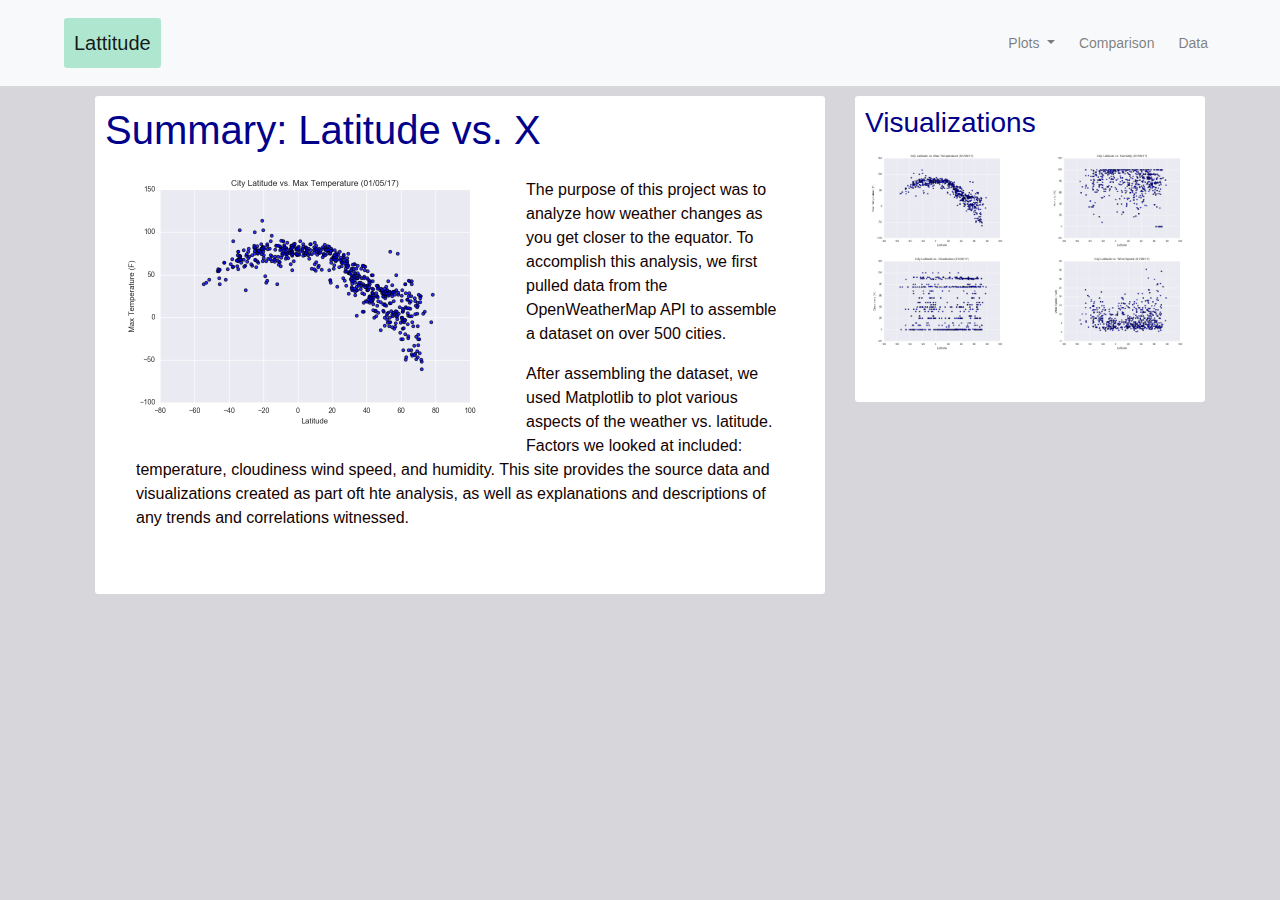
<file: index.html>
<!DOCTYPE html>
<html lang="en">

<head>
<meta charset="UTF-8">
<title>Home</title>
<link rel="stylesheet" href="https://stackpath.bootstrapcdn.com/bootstrap/4.3.1/css/bootstrap.min.css" integrity="sha384-ggOyR0iXCbMQv3Xipma34MD+dH/1fQ784/j6cY/iJTQUOhcWr7x9JvoRxT2MZw1T" crossorigin="anonymous">



<link rel="stylesheet" href="style.css">
</head>

<body style="background-color:rgb(214, 214, 219)">

<nav class="navbar navbar-expand-lg navbar-expand-sm navbar-light bg-light">
    <a class="navbar-brand box rounded-sm mx-5" href="index.html">Lattitude</a>
    <button class="navbar-toggler" type="button" data-toggle="collapse" data-target="#navbarSupportedContent" aria-controls="navbarSupportedContent" aria-expanded="false" aria-label="Toggle navigation">
    <span class="navbar-toggler-icon"></span>
    </button>

    <div class="collapse navbar-collapse justify-content-end" id="navbarSupportedContent">
    <ul class="navbar-nav tiny mx-5">
       
        <li class="nav-item dropdown  ml-5">
        <a class="nav-link dropdown-toggle" href="#" id="navbarDropdown" role="button" data-toggle="dropdown" aria-haspopup="true" aria-expanded="false">
            Plots
        </a>
        <div class="dropdown-menu" aria-labelledby="navbarDropdown">
            <a class="dropdown-item" href="Lat_vs_Temp.html">Lat vs Temp</a>
            <a class="dropdown-item" href="Lat_vs_Hum.html">Lat vs Humidity</a>
            <a class="dropdown-item" href="Lat_vs_Cloud.html">Lat vs Cloudiness</a>
            <a class="dropdown-item" href="Lat_vs_Wind.html">Lat vs Wind</a>
            <div class="dropdown-divider"></div>
            <a class="dropdown-item" href="#">Something else here</a>
        </div>
        </li>
        <li class="nav-item  ml-2">
        <a class="nav-link" href="Comparison.html" tabindex="-1" aria-disabled="true">Comparison</a>
        </li>
        
        <li class="nav-item  ml-2">
        <a class="nav-link" href="Data.html" tabindex="-1" aria-disabled="true">Data</a>
        </li>
    </ul>
    <!-- <form class="form-inline my-2 my-lg-0">
        <input class="form-control mr-sm-2" type="search" placeholder="Search" aria-label="Search">
        <button class="btn btn-outline-success my-2 my-sm-0" type="submit">Search</button>
    </form> -->
    </div>
</nav>


   

<div class="container">
    <div class="row justify-content-md-center">
        <div class="col-md-8">
            <div class="container whitebox pb-5 rounded-sm">
                <h1 class="display-6 "><span text style="color:darkblue ";>Summary: Latitude vs. X</span></h1>
                <div class="col-md-12">
                    
                    <div class="image-wrapper float-left pr-3"><img src="Resources/assets/images/Fig1.png" style="height:275px; margin-left:-10px;" alt=""/></div>          
                    <div class="single-post-content-wrapper p-3">The purpose of this project was to analyze how weather changes as you get closer to the equator. To accomplish this analysis, we first pulled data from the OpenWeatherMap API to assemble a dataset on over 500 cities.<p></p>After assembling the dataset, we used Matplotlib to plot various aspects of the weather vs. latitude. Factors we looked at included: temperature, cloudiness wind speed, and humidity. This site provides the source data and visualizations created as part oft hte analysis, as well as explanations and descriptions of any trends and correlations witnessed.</div>
                </div>
                <div>
                    
                </div>
            </div>    
        </div>
        <div class="col-md-4">
            <div class="container whitebox pb-5 rounded-sm">
                <h3 class="display-6 pull-left"><span text style="color:darkblue">Visualizations</span></h3>
                <div class="row">
                        <div class="col-md-6">
                            <div class="whitebox2">
                                <img src="Resources/assets/images/Fig1.png" class="img-fluid" alt=""/> 
                            </div>
                        </div>
                        <div class="col-md-6">
                            <div class="whitebox2">
                                <img src="Resources/assets/images/Fig2.png" class="img-fluid" alt=""/> 
                            </div>
                        </div>                        
                </div>
                <div class="row">
                        <div class="col-md-6">
                            <div class="whitebox2">
                                <img src="Resources/assets/images/Fig3.png" class="img-fluid" alt=""/> 
                            </div>
                        </div>
                        <div class="col-md-6">
                            <div class="whitebox2">
                                <img src="Resources/assets/images/Fig4.png" class="img-fluid" alt=""/> 
                            </div>
                        </div>                        
                </div>
            </div>
        </div>
        </div>
    </div>



<script src="https://code.jquery.com/jquery-3.3.1.slim.min.js" integrity="sha384-q8i/X+965DzO0rT7abK41JStQIAqVgRVzpbzo5smXKp4YfRvH+8abtTE1Pi6jizo" crossorigin="anonymous"></script>
<script src="https://cdnjs.cloudflare.com/ajax/libs/popper.js/1.14.7/umd/popper.min.js" integrity="sha384-UO2eT0CpHqdSJQ6hJty5KVphtPhzWj9WO1clHTMGa3JDZwrnQq4sF86dIHNDz0W1" crossorigin="anonymous"></script>
<script src="https://stackpath.bootstrapcdn.com/bootstrap/4.3.1/js/bootstrap.min.js" integrity="sha384-JjSmVgyd0p3pXB1rRibZUAYoIIy6OrQ6VrjIEaFf/nJGzIxFDsf4x0xIM+B07jRM" crossorigin="anonymous"></script>
</body>

</html>
</file>
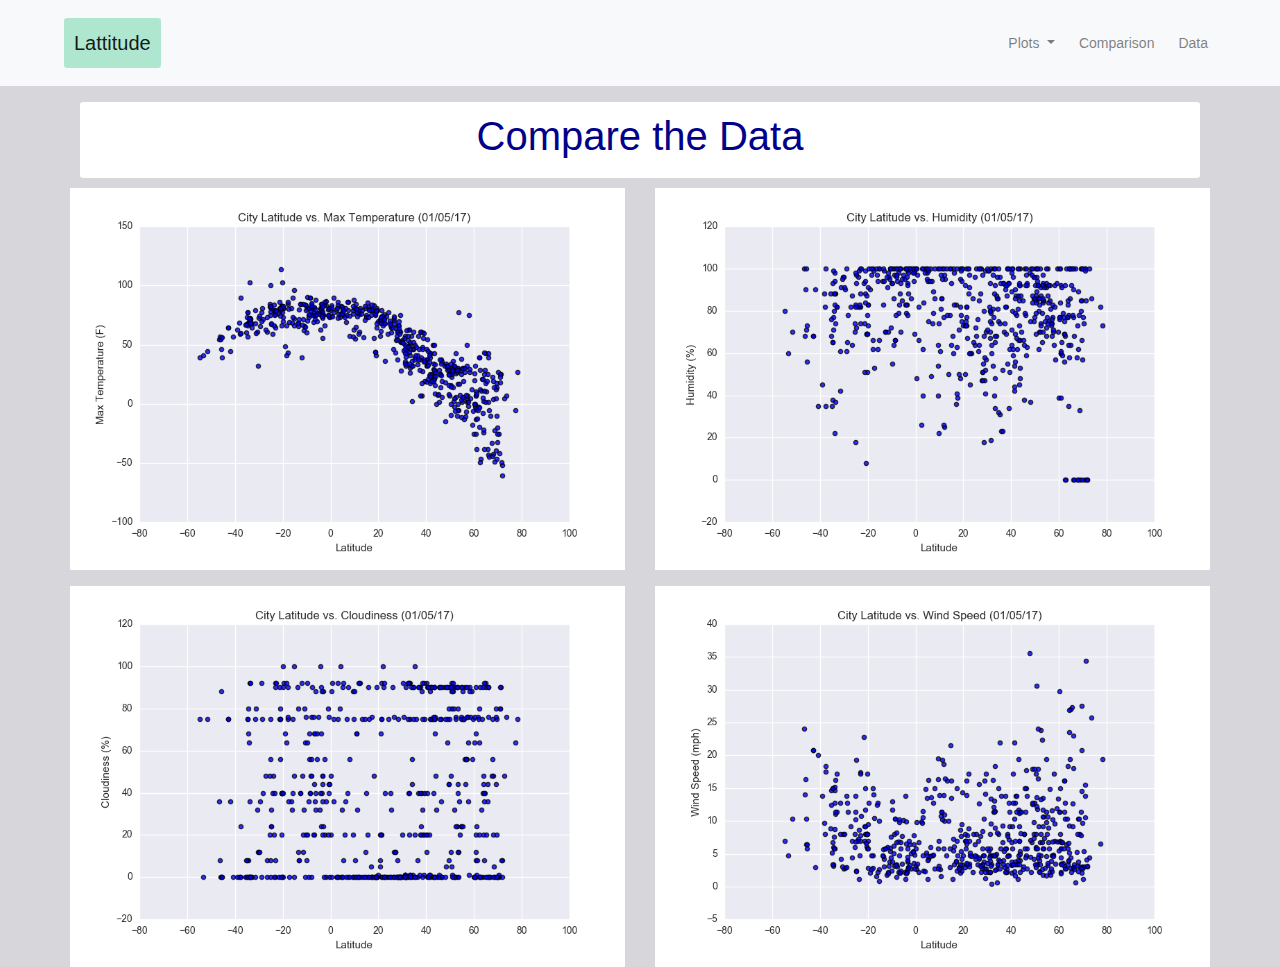
<file: Comparison.html>
<!DOCTYPE html>
<html lang="en">

<head>
<meta charset="UTF-8">
<title>Comparison</title>
<link rel="stylesheet" href="https://stackpath.bootstrapcdn.com/bootstrap/4.3.1/css/bootstrap.min.css" integrity="sha384-ggOyR0iXCbMQv3Xipma34MD+dH/1fQ784/j6cY/iJTQUOhcWr7x9JvoRxT2MZw1T" crossorigin="anonymous">


<link rel="stylesheet" href="style.css">
</head>

<body style="background-color:rgb(214, 214, 219)">

<nav class="navbar navbar-expand-lg navbar-expand-sm navbar-light bg-light">
    <a class="navbar-brand box rounded-sm  mx-5" href="index.html">Lattitude</a>
    <button class="navbar-toggler" type="button" data-toggle="collapse" data-target="#navbarSupportedContent" aria-controls="navbarSupportedContent" aria-expanded="false" aria-label="Toggle navigation">
    <span class="navbar-toggler-icon"></span>
    </button>

    <div class="collapse navbar-collapse justify-content-end" id="navbarSupportedContent">
    <ul class="navbar-nav tiny mx-5">
       
        <li class="nav-item dropdown  ml-5">
        <a class="nav-link dropdown-toggle" href="#" id="navbarDropdown" role="button" data-toggle="dropdown" aria-haspopup="true" aria-expanded="false">
            Plots
        </a>
        <div class="dropdown-menu" aria-labelledby="navbarDropdown">
            <a class="dropdown-item" href="Lat_vs_Temp.html">Lat vs Temp</a>
            <a class="dropdown-item" href="Lat_vs_Hum.html">Lat vs Humidity</a>
            <a class="dropdown-item" href="Lat_vs_Cloud.html">Lat vs Cloudiness</a>
            <a class="dropdown-item" href="Lat_vs_Wind.html">Lat vs Wind</a>
            <div class="dropdown-divider"></div>
            <a class="dropdown-item" href="#">Something else here</a>
        </div>
        </li>
        <li class="nav-item  ml-2">
        <a class="nav-link" href="Comparison.html" tabindex="-1" aria-disabled="true">Comparison</a>
        </li>
        
        <li class="nav-item  ml-2">
        <a class="nav-link" href="Data.html" tabindex="-1" aria-disabled="true">Data</a>
        </li>
    </ul>

    </div>
</nav>
<p></p>

<div class="container p-0 rounded-sm">
        <div class="row justify-content-md-center whitebox rounded-sm">
            <h1 style="color:darkblue";>Compare the Data</h1>
        </div>
        <div class="row">
                <div class="col-md-6 ">
                    <div class="whitebox2 ">
                        <img src="Resources/assets/images/Fig1.png" class="img-fluid " alt=""/> 
                    </div>
                </div>
                <div class="col-md-6">
                    <div class="whitebox2">
                        <img src="Resources/assets/images/Fig2.png" class="img-fluid" alt=""/> 
                    </div>
                </div>                        
        </div>
        <p></p>
        <div class="row">
                <div class="col-md-6">
                    <div class="whitebox2">
                        <img src="Resources/assets/images/Fig3.png" class="img-fluid" alt=""/> 
                    </div>
                </div>
                <div class="col-md-6">
                    <div class="whitebox2">
                        <img src="Resources/assets/images/Fig4.png" class="img-fluid" alt=""/> 
                    </div>
                </div>                        
        </div>
    </div>

<script src="https://code.jquery.com/jquery-3.3.1.slim.min.js" integrity="sha384-q8i/X+965DzO0rT7abK41JStQIAqVgRVzpbzo5smXKp4YfRvH+8abtTE1Pi6jizo" crossorigin="anonymous"></script>
<script src="https://cdnjs.cloudflare.com/ajax/libs/popper.js/1.14.7/umd/popper.min.js" integrity="sha384-UO2eT0CpHqdSJQ6hJty5KVphtPhzWj9WO1clHTMGa3JDZwrnQq4sF86dIHNDz0W1" crossorigin="anonymous"></script>
<script src="https://stackpath.bootstrapcdn.com/bootstrap/4.3.1/js/bootstrap.min.js" integrity="sha384-JjSmVgyd0p3pXB1rRibZUAYoIIy6OrQ6VrjIEaFf/nJGzIxFDsf4x0xIM+B07jRM" crossorigin="anonymous"></script>

</body>

</html>
</file>
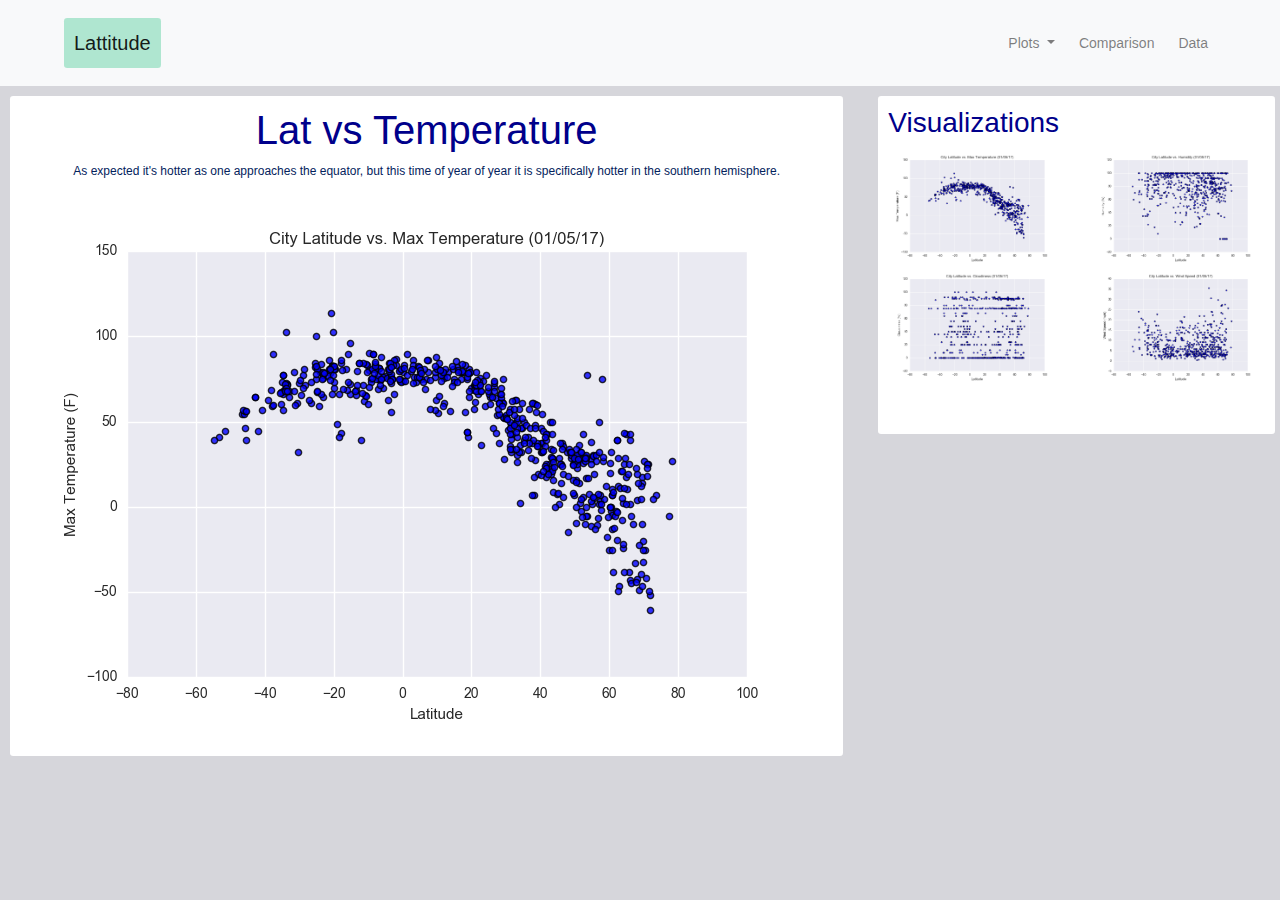
<file: index1.html>
<!DOCTYPE html>
<html lang="en">

<head>
<meta charset="UTF-8">
<title>Index 1</title>
<link rel="stylesheet" href="https://stackpath.bootstrapcdn.com/bootstrap/4.3.1/css/bootstrap.min.css" integrity="sha384-ggOyR0iXCbMQv3Xipma34MD+dH/1fQ784/j6cY/iJTQUOhcWr7x9JvoRxT2MZw1T" crossorigin="anonymous">



<link rel="stylesheet" href="style.css">
</head>

<body style="background-color:rgb(214, 214, 219)">

<nav class="navbar navbar-expand-lg navbar-expand-sm navbar-light bg-light">
    <a class="navbar-brand box rounded-sm mx-5" href="index.html">Lattitude</a>
    <button class="navbar-toggler" type="button" data-toggle="collapse" data-target="#navbarSupportedContent" aria-controls="navbarSupportedContent" aria-expanded="false" aria-label="Toggle navigation">
    <span class="navbar-toggler-icon"></span>
    </button>

    <div class="collapse navbar-collapse justify-content-end" id="navbarSupportedContent">
    <ul class="navbar-nav tiny mx-5">
       
        <li class="nav-item dropdown  ml-5">
        <a class="nav-link dropdown-toggle" href="#" id="navbarDropdown" role="button" data-toggle="dropdown" aria-haspopup="true" aria-expanded="false">
            Plots
        </a>
        <div class="dropdown-menu" aria-labelledby="navbarDropdown">
            <a class="dropdown-item" href="Lat_vs_Temp.html">Lat vs Temp</a>
            <a class="dropdown-item" href="Lat_vs_Hum.html">Lat vs Humidity</a>
            <a class="dropdown-item" href="Lat_vs_Cloud.html">Lat vs Cloudiness</a>
            <a class="dropdown-item" href="Lat_vs_Wind.html">Lat vs Wind</a>
            <div class="dropdown-divider"></div>
            <a class="dropdown-item" href="#">Something else here</a>
        </div>
        </li>
        <li class="nav-item  ml-2">
        <a class="nav-link" href="Comparison.html" tabindex="-1" aria-disabled="true">Comparison</a>
        </li>
        
        <li class="nav-item  ml-2">
        <a class="nav-link" href="Data.html" tabindex="-1" aria-disabled="true">Data</a>
        </li>
    </ul>
    <!-- <form class="form-inline my-2 my-lg-0">
        <input class="form-control mr-sm-2" type="search" placeholder="Search" aria-label="Search">
        <button class="btn btn-outline-success my-2 my-sm-0" type="submit">Search</button>
    </form> -->
    </div>
</nav>


   

<div class="container-fluid" >
   
    <div class="row">
        <div class="col-md-8 p-0">
                <div class="row justify-content-md-center whitebox rounded-sm">
                    <!-- <p class="mx-5" style="font-size:12px; color:#03225C;">As expected it's hotter as one approaches the equator, but this time of year of year it is specifically hotter in the southern hemisphere.</p>     -->
                    <h1 style=color:darkblue;>Lat vs Temperature</h1>
                    <p class="mx-5" style="font-size:12px; color:#03225C;">As expected it's hotter as one approaches the equator, but this time of year of year it is specifically hotter in the southern hemisphere.</p>    

                    <img src="Resources/assets/images/Fig1.png" class="img-fluid" alt=""/>
                    
                </div>
            <!-- <div class="container whitebox pb-5 rounded-sm">
                <h1 class="display-6 "><span text style="color:darkblue ";>Summary: Latitude vs. X</span></h1>
                <div class="col-md-12">
                    
                    <div class="image-wrapper float-left pr-3"><img src="Resources/assets/images/Fig1.png" style="height:250px; margin-left:-10px;" alt=""/></div>          
                    <div class="single-post-content-wrapper p-3">The purpose of this project was to analyze how weather changes as you get closer to the equator. To accomplish this analysis, we first pulled data from the OpenWeatherMap API to assemble a dataset on over 500 cities.<p></p>After assembling the dataset, we used Matplotlib to plot various aspects of the weather vs. latitude. Factors we looked at included: temperature, cloudiness wind speed, and humidity. This site provides the source data and visualizations created as part oft hte analysis, as well as explanations and descriptions of any trends and correlations witnessed.</div>
                </div>
                <div>
                    
                </div>
            </div>     -->
        </div>
        <div class="col-md-4">
            <div class="container whitebox pb-5 rounded-sm">
                <h3 class="display-6 pull-left"><span text style="color:darkblue">Visualizations</span></h3>
                <div class="row">
                        <div class="col-md-6">
                            <div class="whitebox2">
                                <a href="index1.html">
                                    <img src="Resources/assets/images/Fig1.png" class="img-fluid" alt=""/> 
                                </a>
                            </div>
                        </div>
                        <div class="col-md-6">
                            <div class="whitebox2">
                                <a href="index2.html">
                                    <img src="Resources/assets/images/Fig2.png" class="img-fluid" alt=""/> 
                                </a>
                            </div>
                        </div>                        
                </div>
                <div class="row">
                        <div class="col-md-6">
                            <div class="whitebox2">
                                <a href="index3.html">
                                    <img src="Resources/assets/images/Fig3.png" class="img-fluid" alt=""/> 
                                </a>
                            </div>
                        </div>
                        <div class="col-md-6">
                            <div class="whitebox2">
                                <a href="index4.html">
                                    <img src="Resources/assets/images/Fig4.png" class="img-fluid" alt=""/> 
                                </a>
                            </div>
                        </div>                        
                </div>
            </div>
        </div>
        </div>
    
    </div>



<script src="https://code.jquery.com/jquery-3.3.1.slim.min.js" integrity="sha384-q8i/X+965DzO0rT7abK41JStQIAqVgRVzpbzo5smXKp4YfRvH+8abtTE1Pi6jizo" crossorigin="anonymous"></script>
<script src="https://cdnjs.cloudflare.com/ajax/libs/popper.js/1.14.7/umd/popper.min.js" integrity="sha384-UO2eT0CpHqdSJQ6hJty5KVphtPhzWj9WO1clHTMGa3JDZwrnQq4sF86dIHNDz0W1" crossorigin="anonymous"></script>
<script src="https://stackpath.bootstrapcdn.com/bootstrap/4.3.1/js/bootstrap.min.js" integrity="sha384-JjSmVgyd0p3pXB1rRibZUAYoIIy6OrQ6VrjIEaFf/nJGzIxFDsf4x0xIM+B07jRM" crossorigin="anonymous"></script>
</body>

</html>
</file>
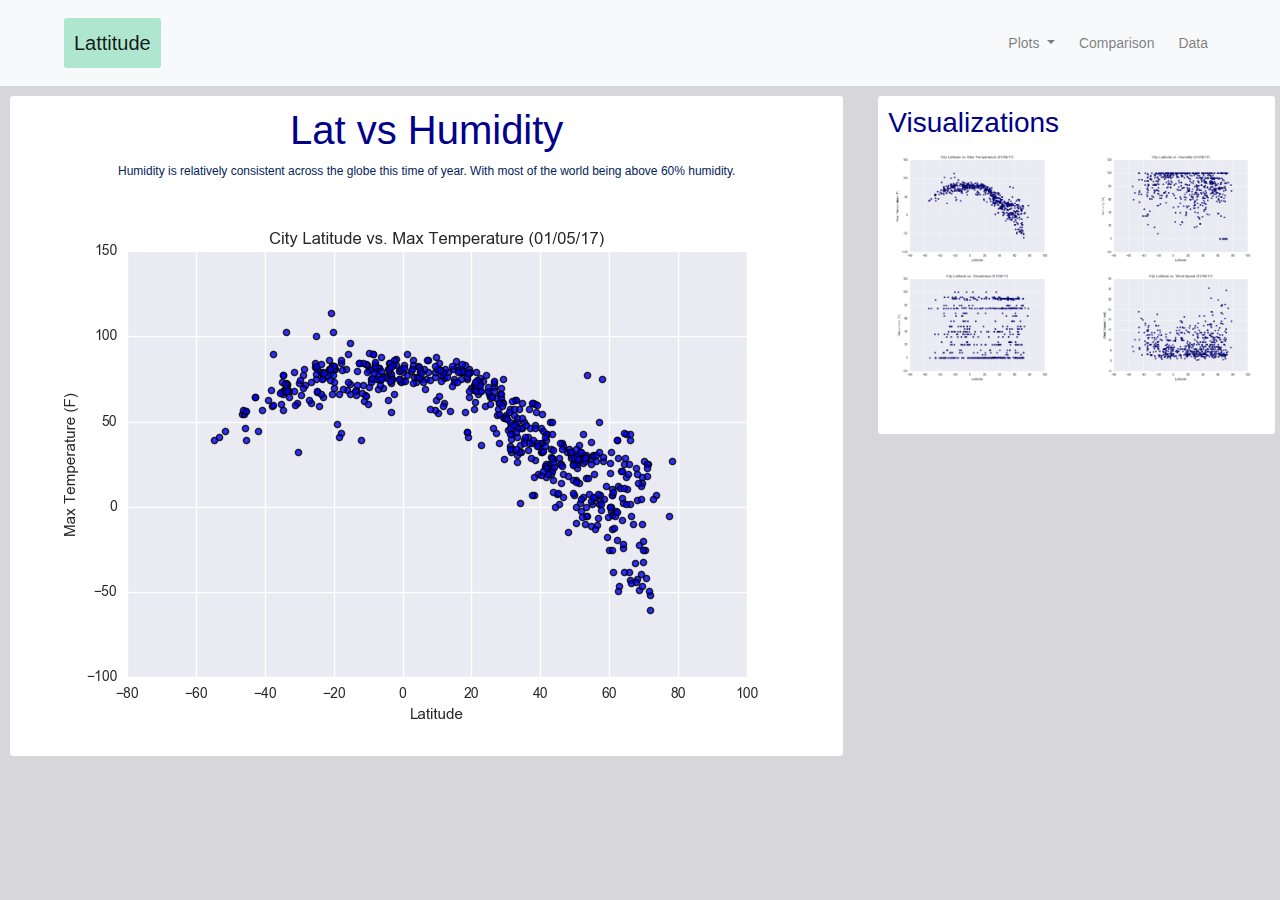
<file: index2.html>
<!DOCTYPE html>
<html lang="en">

<head>
<meta charset="UTF-8">
<title>Index 2</title>
<link rel="stylesheet" href="https://stackpath.bootstrapcdn.com/bootstrap/4.3.1/css/bootstrap.min.css" integrity="sha384-ggOyR0iXCbMQv3Xipma34MD+dH/1fQ784/j6cY/iJTQUOhcWr7x9JvoRxT2MZw1T" crossorigin="anonymous">



<link rel="stylesheet" href="style.css">
</head>

<body style="background-color:rgb(214, 214, 219)">

<nav class="navbar navbar-expand-lg navbar-expand-sm navbar-light bg-light">
    <a class="navbar-brand box rounded-sm mx-5" href="index.html">Lattitude</a>
    <button class="navbar-toggler" type="button" data-toggle="collapse" data-target="#navbarSupportedContent" aria-controls="navbarSupportedContent" aria-expanded="false" aria-label="Toggle navigation">
    <span class="navbar-toggler-icon"></span>
    </button>

    <div class="collapse navbar-collapse justify-content-end" id="navbarSupportedContent">
    <ul class="navbar-nav tiny mx-5">
       
        <li class="nav-item dropdown  ml-5">
        <a class="nav-link dropdown-toggle" href="#" id="navbarDropdown" role="button" data-toggle="dropdown" aria-haspopup="true" aria-expanded="false">
            Plots
        </a>
        <div class="dropdown-menu" aria-labelledby="navbarDropdown">
            <a class="dropdown-item" href="Lat_vs_Temp.html">Lat vs Temp</a>
            <a class="dropdown-item" href="Lat_vs_Hum.html">Lat vs Humidity</a>
            <a class="dropdown-item" href="Lat_vs_Cloud.html">Lat vs Cloudiness</a>
            <a class="dropdown-item" href="Lat_vs_Wind.html">Lat vs Wind</a>
            <div class="dropdown-divider"></div>
            <a class="dropdown-item" href="#">Something else here</a>
        </div>
        </li>
        <li class="nav-item  ml-2">
        <a class="nav-link" href="Comparison.html" tabindex="-1" aria-disabled="true">Comparison</a>
        </li>
        
        <li class="nav-item  ml-2">
        <a class="nav-link" href="Data.html" tabindex="-1" aria-disabled="true">Data</a>
        </li>
    </ul>
    <!-- <form class="form-inline my-2 my-lg-0">
        <input class="form-control mr-sm-2" type="search" placeholder="Search" aria-label="Search">
        <button class="btn btn-outline-success my-2 my-sm-0" type="submit">Search</button>
    </form> -->
    </div>
</nav>


   

<div class="container-fluid" >
   
    <div class="row">
        <div class="col-md-8 p-0">
                <div class="row justify-content-md-center whitebox rounded-sm">
                    <!-- <p class="mx-5" style="font-size:12px; color:#03225C;">As expected it's hotter as one approaches the equator, but this time of year of year it is specifically hotter in the southern hemisphere.</p>     -->
                    <h1 style=color:darkblue;>Lat vs Humidity</h1>
                    <p class="mx-5" style="font-size:12px; color:#03225C;">Humidity is relatively consistent across the globe this time of year. With most of the world being above 60% humidity.</p>    

                    <img src="Resources/assets/images/Fig1.png" class="img-fluid" alt=""/>
                    
                </div>
            <!-- <div class="container whitebox pb-5 rounded-sm">
                <h1 class="display-6 "><span text style="color:darkblue ";>Summary: Latitude vs. X</span></h1>
                <div class="col-md-12">
                    
                    <div class="image-wrapper float-left pr-3"><img src="Resources/assets/images/Fig1.png" style="height:250px; margin-left:-10px;" alt=""/></div>          
                    <div class="single-post-content-wrapper p-3">The purpose of this project was to analyze how weather changes as you get closer to the equator. To accomplish this analysis, we first pulled data from the OpenWeatherMap API to assemble a dataset on over 500 cities.<p></p>After assembling the dataset, we used Matplotlib to plot various aspects of the weather vs. latitude. Factors we looked at included: temperature, cloudiness wind speed, and humidity. This site provides the source data and visualizations created as part oft hte analysis, as well as explanations and descriptions of any trends and correlations witnessed.</div>
                </div>
                <div>
                    
                </div>
            </div>     -->
        </div>
        <div class="col-md-4">
            <div class="container whitebox pb-5 rounded-sm">
                <h3 class="display-6 pull-left"><span text style="color:darkblue">Visualizations</span></h3>
                <div class="row">
                        <div class="col-md-6">
                            <div class="whitebox2">
                                <a href="index1.html">
                                    <img src="Resources/assets/images/Fig1.png" class="img-fluid" alt=""/> 
                                </a>
                            </div>
                        </div>
                        <div class="col-md-6">
                            <div class="whitebox2">
                                <a href="index2.html">
                                    <img src="Resources/assets/images/Fig2.png" class="img-fluid" alt=""/> 
                                </a>
                            </div>
                        </div>                        
                </div>
                <div class="row">
                        <div class="col-md-6">
                            <div class="whitebox2">
                                <a href="index3.html">
                                    <img src="Resources/assets/images/Fig3.png" class="img-fluid" alt=""/> 
                                </a>
                            </div>
                        </div>
                        <div class="col-md-6">
                            <div class="whitebox2">
                                <a href="index4.html">
                                    <img src="Resources/assets/images/Fig4.png" class="img-fluid" alt=""/> 
                                </a>
                            </div>
                        </div>                        
                </div>
            </div>
        </div>
        </div>
    
    </div>



<script src="https://code.jquery.com/jquery-3.3.1.slim.min.js" integrity="sha384-q8i/X+965DzO0rT7abK41JStQIAqVgRVzpbzo5smXKp4YfRvH+8abtTE1Pi6jizo" crossorigin="anonymous"></script>
<script src="https://cdnjs.cloudflare.com/ajax/libs/popper.js/1.14.7/umd/popper.min.js" integrity="sha384-UO2eT0CpHqdSJQ6hJty5KVphtPhzWj9WO1clHTMGa3JDZwrnQq4sF86dIHNDz0W1" crossorigin="anonymous"></script>
<script src="https://stackpath.bootstrapcdn.com/bootstrap/4.3.1/js/bootstrap.min.js" integrity="sha384-JjSmVgyd0p3pXB1rRibZUAYoIIy6OrQ6VrjIEaFf/nJGzIxFDsf4x0xIM+B07jRM" crossorigin="anonymous"></script>
</body>

</html>
</file>
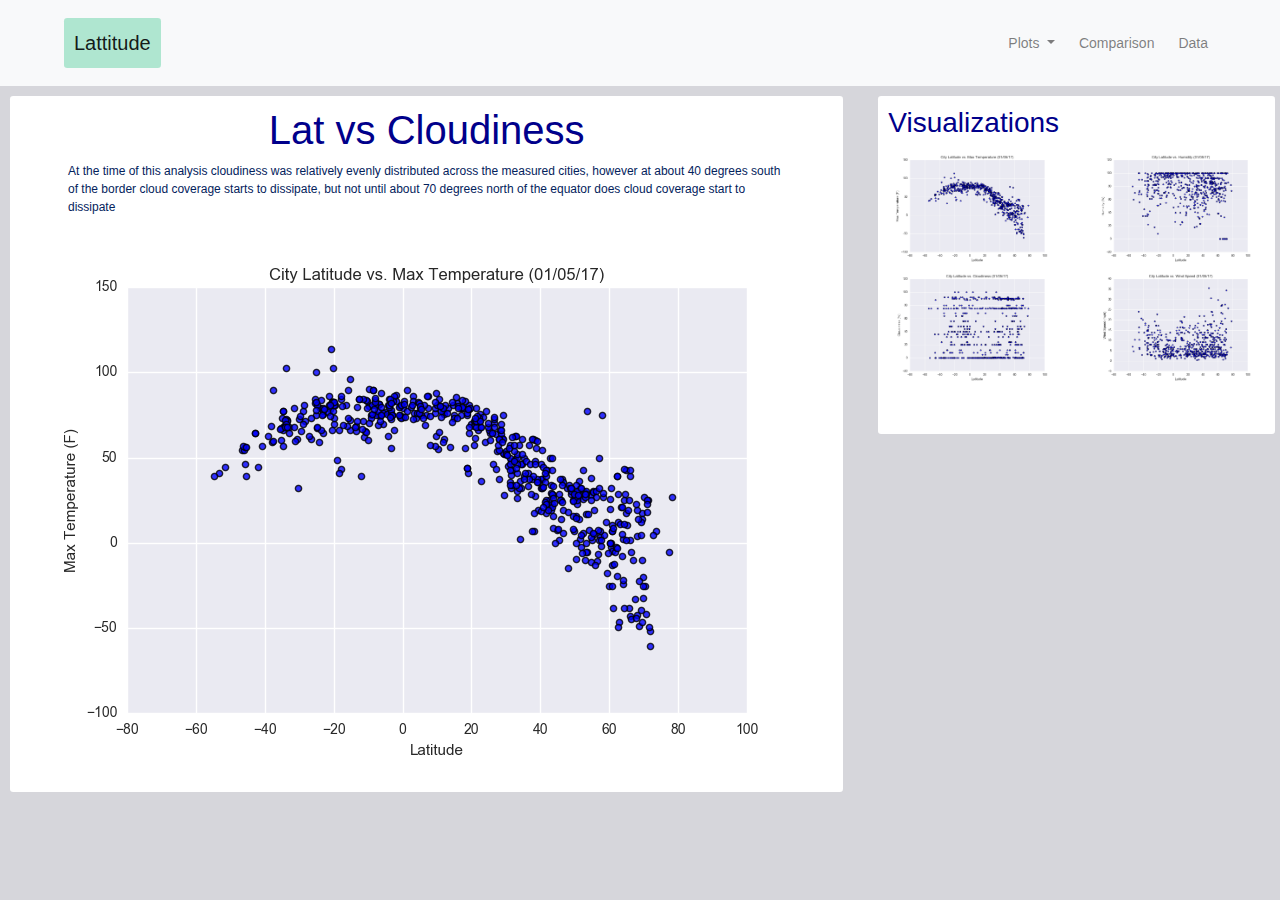
<file: index3.html>
<!DOCTYPE html>
<html lang="en">

<head>
<meta charset="UTF-8">
<title>Index 3</title>
<link rel="stylesheet" href="https://stackpath.bootstrapcdn.com/bootstrap/4.3.1/css/bootstrap.min.css" integrity="sha384-ggOyR0iXCbMQv3Xipma34MD+dH/1fQ784/j6cY/iJTQUOhcWr7x9JvoRxT2MZw1T" crossorigin="anonymous">



<link rel="stylesheet" href="style.css">
</head>

<body style="background-color:rgb(214, 214, 219)">

<nav class="navbar navbar-expand-lg navbar-expand-sm navbar-light bg-light">
    <a class="navbar-brand box rounded-sm mx-5" href="index.html">Lattitude</a>
    <button class="navbar-toggler" type="button" data-toggle="collapse" data-target="#navbarSupportedContent" aria-controls="navbarSupportedContent" aria-expanded="false" aria-label="Toggle navigation">
    <span class="navbar-toggler-icon"></span>
    </button>

    <div class="collapse navbar-collapse justify-content-end" id="navbarSupportedContent">
    <ul class="navbar-nav tiny mx-5">
       
        <li class="nav-item dropdown  ml-5">
        <a class="nav-link dropdown-toggle" href="#" id="navbarDropdown" role="button" data-toggle="dropdown" aria-haspopup="true" aria-expanded="false">
            Plots
        </a>
        <div class="dropdown-menu" aria-labelledby="navbarDropdown">
            <a class="dropdown-item" href="Lat_vs_Temp.html">Lat vs Temp</a>
            <a class="dropdown-item" href="Lat_vs_Hum.html">Lat vs Humidity</a>
            <a class="dropdown-item" href="Lat_vs_Cloud.html">Lat vs Cloudiness</a>
            <a class="dropdown-item" href="Lat_vs_Wind.html">Lat vs Wind</a>
            <div class="dropdown-divider"></div>
            <a class="dropdown-item" href="#">Something else here</a>
        </div>
        </li>
        <li class="nav-item  ml-2">
        <a class="nav-link" href="Comparison.html" tabindex="-1" aria-disabled="true">Comparison</a>
        </li>
        
        <li class="nav-item  ml-2">
        <a class="nav-link" href="Data.html" tabindex="-1" aria-disabled="true">Data</a>
        </li>
    </ul>
    <!-- <form class="form-inline my-2 my-lg-0">
        <input class="form-control mr-sm-2" type="search" placeholder="Search" aria-label="Search">
        <button class="btn btn-outline-success my-2 my-sm-0" type="submit">Search</button>
    </form> -->
    </div>
</nav>


   

<div class="container-fluid" >
   
    <div class="row">
        <div class="col-md-8 p-0">
                <div class="row justify-content-md-center whitebox rounded-sm">
                    <!-- <p class="mx-5" style="font-size:12px; color:#03225C;">As expected it's hotter as one approaches the equator, but this time of year of year it is specifically hotter in the southern hemisphere.</p>     -->
                    <h1 style=color:darkblue;>Lat vs Cloudiness</h1>
                    <p class="mx-5" style="font-size:12px; color:#03225C;">At the time of this analysis cloudiness was relatively evenly distributed across the measured cities, however at about 40 degrees south of the border cloud coverage starts to dissipate, but not until about 70 degrees north of the equator does cloud coverage start to dissipate</p>    

                    <img src="Resources/assets/images/Fig1.png" class="img-fluid" alt=""/>
                    
                </div>
            <!-- <div class="container whitebox pb-5 rounded-sm">
                <h1 class="display-6 "><span text style="color:darkblue ";>Summary: Latitude vs. X</span></h1>
                <div class="col-md-12">
                    
                    <div class="image-wrapper float-left pr-3"><img src="Resources/assets/images/Fig1.png" style="height:250px; margin-left:-10px;" alt=""/></div>          
                    <div class="single-post-content-wrapper p-3">The purpose of this project was to analyze how weather changes as you get closer to the equator. To accomplish this analysis, we first pulled data from the OpenWeatherMap API to assemble a dataset on over 500 cities.<p></p>After assembling the dataset, we used Matplotlib to plot various aspects of the weather vs. latitude. Factors we looked at included: temperature, cloudiness wind speed, and humidity. This site provides the source data and visualizations created as part oft hte analysis, as well as explanations and descriptions of any trends and correlations witnessed.</div>
                </div>
                <div>
                    
                </div>
            </div>     -->
        </div>
        <div class="col-md-4">
            <div class="container whitebox pb-5 rounded-sm">
                <h3 class="display-6 pull-left"><span text style="color:darkblue">Visualizations</span></h3>
                <div class="row">
                        <div class="col-md-6">
                            <div class="whitebox2">
                                <a href="index1.html">
                                    <img src="Resources/assets/images/Fig1.png" class="img-fluid" alt=""/> 
                                </a>
                            </div>
                        </div>
                        <div class="col-md-6">
                            <div class="whitebox2">
                                <a href="index2.html">
                                    <img src="Resources/assets/images/Fig2.png" class="img-fluid" alt=""/> 
                                </a>
                            </div>
                        </div>                        
                </div>
                <div class="row">
                        <div class="col-md-6">
                            <div class="whitebox2">
                                <a href="index3.html">
                                    <img src="Resources/assets/images/Fig3.png" class="img-fluid" alt=""/> 
                                </a>
                            </div>
                        </div>
                        <div class="col-md-6">
                            <div class="whitebox2">
                                <a href="index4.html">
                                    <img src="Resources/assets/images/Fig4.png" class="img-fluid" alt=""/> 
                                </a>
                            </div>
                        </div>                        
                </div>
            </div>
        </div>
        </div>
    
    </div>



<script src="https://code.jquery.com/jquery-3.3.1.slim.min.js" integrity="sha384-q8i/X+965DzO0rT7abK41JStQIAqVgRVzpbzo5smXKp4YfRvH+8abtTE1Pi6jizo" crossorigin="anonymous"></script>
<script src="https://cdnjs.cloudflare.com/ajax/libs/popper.js/1.14.7/umd/popper.min.js" integrity="sha384-UO2eT0CpHqdSJQ6hJty5KVphtPhzWj9WO1clHTMGa3JDZwrnQq4sF86dIHNDz0W1" crossorigin="anonymous"></script>
<script src="https://stackpath.bootstrapcdn.com/bootstrap/4.3.1/js/bootstrap.min.js" integrity="sha384-JjSmVgyd0p3pXB1rRibZUAYoIIy6OrQ6VrjIEaFf/nJGzIxFDsf4x0xIM+B07jRM" crossorigin="anonymous"></script>
</body>

</html>
</file>
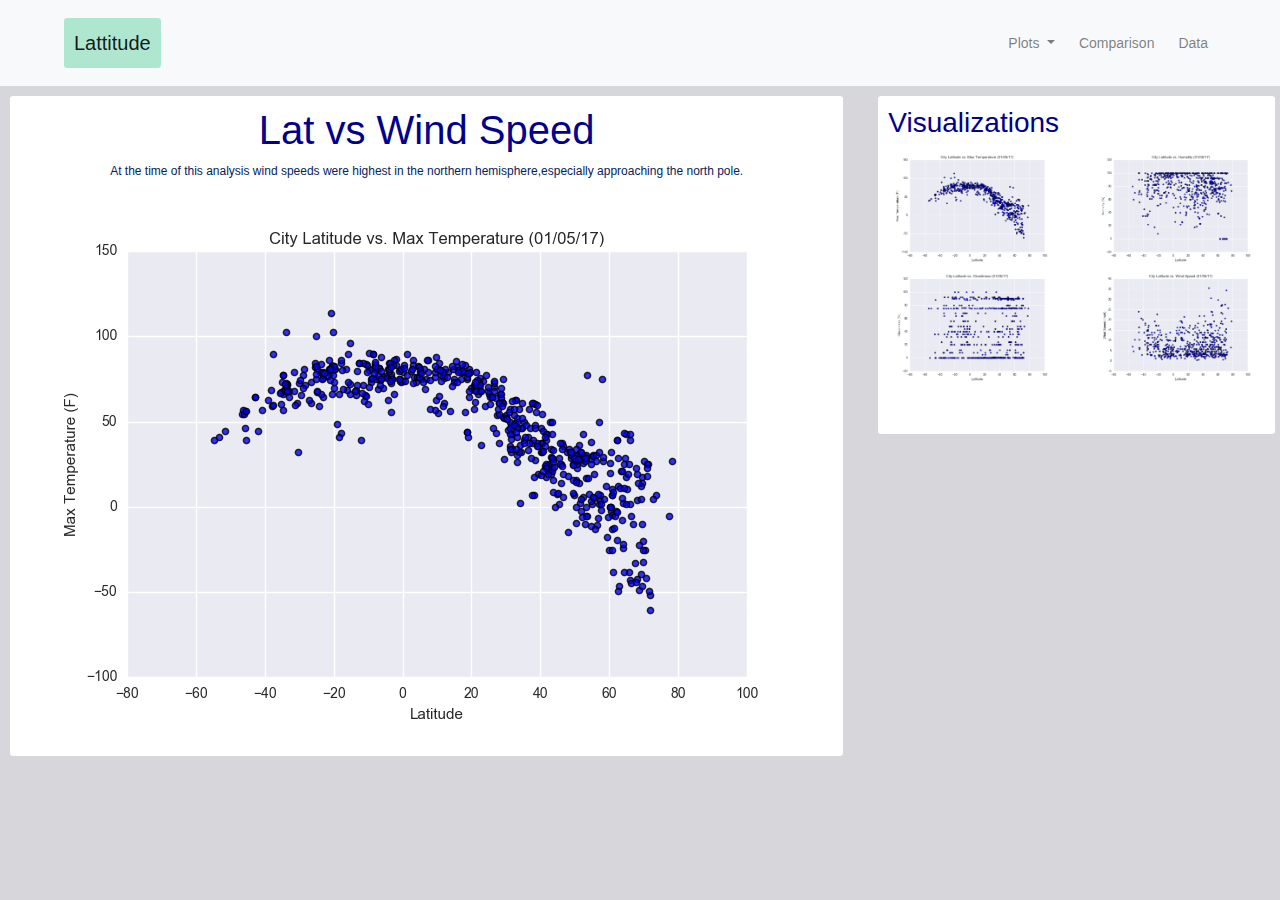
<file: index4.html>
<!DOCTYPE html>
<html lang="en">

<head>
<meta charset="UTF-8">
<title>Index 4</title>
<link rel="stylesheet" href="https://stackpath.bootstrapcdn.com/bootstrap/4.3.1/css/bootstrap.min.css" integrity="sha384-ggOyR0iXCbMQv3Xipma34MD+dH/1fQ784/j6cY/iJTQUOhcWr7x9JvoRxT2MZw1T" crossorigin="anonymous">



<link rel="stylesheet" href="style.css">
</head>

<body style="background-color:rgb(214, 214, 219)">

<nav class="navbar navbar-expand-lg navbar-expand-sm navbar-light bg-light">
    <a class="navbar-brand box rounded-sm mx-5" href="index.html">Lattitude</a>
    <button class="navbar-toggler" type="button" data-toggle="collapse" data-target="#navbarSupportedContent" aria-controls="navbarSupportedContent" aria-expanded="false" aria-label="Toggle navigation">
    <span class="navbar-toggler-icon"></span>
    </button>

    <div class="collapse navbar-collapse justify-content-end" id="navbarSupportedContent">
    <ul class="navbar-nav tiny mx-5">
       
        <li class="nav-item dropdown  ml-5">
        <a class="nav-link dropdown-toggle" href="#" id="navbarDropdown" role="button" data-toggle="dropdown" aria-haspopup="true" aria-expanded="false">
            Plots
        </a>
        <div class="dropdown-menu" aria-labelledby="navbarDropdown">
            <a class="dropdown-item" href="Lat_vs_Temp.html">Lat vs Temp</a>
            <a class="dropdown-item" href="Lat_vs_Hum.html">Lat vs Humidity</a>
            <a class="dropdown-item" href="Lat_vs_Cloud.html">Lat vs Cloudiness</a>
            <a class="dropdown-item" href="Lat_vs_Wind.html">Lat vs Wind</a>
            <div class="dropdown-divider"></div>
            <a class="dropdown-item" href="#">Something else here</a>
        </div>
        </li>
        <li class="nav-item  ml-2">
        <a class="nav-link" href="Comparison.html" tabindex="-1" aria-disabled="true">Comparison</a>
        </li>
        
        <li class="nav-item  ml-2">
        <a class="nav-link" href="Data.html" tabindex="-1" aria-disabled="true">Data</a>
        </li>
    </ul>
    <!-- <form class="form-inline my-2 my-lg-0">
        <input class="form-control mr-sm-2" type="search" placeholder="Search" aria-label="Search">
        <button class="btn btn-outline-success my-2 my-sm-0" type="submit">Search</button>
    </form> -->
    </div>
</nav>


   

<div class="container-fluid" >
   
    <div class="row">
        <div class="col-md-8 p-0">
                <div class="row justify-content-md-center whitebox rounded-sm">
                    <!-- <p class="mx-5" style="font-size:12px; color:#03225C;">As expected it's hotter as one approaches the equator, but this time of year of year it is specifically hotter in the southern hemisphere.</p>     -->
                    <h1 style=color:darkblue;>Lat vs Wind Speed</h1>
                    <p class="mx-5" style="font-size:12px; color:#03225C;">At the time of this analysis wind speeds were highest in the northern hemisphere,especially approaching the north pole.</p>    

                    <img src="Resources/assets/images/Fig1.png" class="img-fluid" alt=""/>
                    
                </div>
            <!-- <div class="container whitebox pb-5 rounded-sm">
                <h1 class="display-6 "><span text style="color:darkblue ";>Summary: Latitude vs. X</span></h1>
                <div class="col-md-12">
                    
                    <div class="image-wrapper float-left pr-3"><img src="Resources/assets/images/Fig1.png" style="height:250px; margin-left:-10px;" alt=""/></div>          
                    <div class="single-post-content-wrapper p-3">The purpose of this project was to analyze how weather changes as you get closer to the equator. To accomplish this analysis, we first pulled data from the OpenWeatherMap API to assemble a dataset on over 500 cities.<p></p>After assembling the dataset, we used Matplotlib to plot various aspects of the weather vs. latitude. Factors we looked at included: temperature, cloudiness wind speed, and humidity. This site provides the source data and visualizations created as part oft hte analysis, as well as explanations and descriptions of any trends and correlations witnessed.</div>
                </div>
                <div>
                    
                </div>
            </div>     -->
        </div>
        <div class="col-md-4">
            <div class="container whitebox pb-5 rounded-sm">
                <h3 class="display-6 pull-left"><span text style="color:darkblue">Visualizations</span></h3>
                <div class="row">
                        <div class="col-md-6">
                            <div class="whitebox2">
                                <a href="index1.html">
                                    <img src="Resources/assets/images/Fig1.png" class="img-fluid" alt=""/> 
                                </a>
                            </div>
                        </div>
                        <div class="col-md-6">
                            <div class="whitebox2">
                                <a href="index2.html">
                                    <img src="Resources/assets/images/Fig2.png" class="img-fluid" alt=""/> 
                                </a>
                            </div>
                        </div>                        
                </div>
                <div class="row">
                        <div class="col-md-6">
                            <div class="whitebox2">
                                <a href="index3.html">
                                    <img src="Resources/assets/images/Fig3.png" class="img-fluid" alt=""/> 
                                </a>
                            </div>
                        </div>
                        <div class="col-md-6">
                            <div class="whitebox2">
                                <a href="index4.html">
                                    <img src="Resources/assets/images/Fig4.png" class="img-fluid" alt=""/> 
                                </a>
                            </div>
                        </div>                        
                </div>
            </div>
        </div>
        </div>
    
    </div>



<script src="https://code.jquery.com/jquery-3.3.1.slim.min.js" integrity="sha384-q8i/X+965DzO0rT7abK41JStQIAqVgRVzpbzo5smXKp4YfRvH+8abtTE1Pi6jizo" crossorigin="anonymous"></script>
<script src="https://cdnjs.cloudflare.com/ajax/libs/popper.js/1.14.7/umd/popper.min.js" integrity="sha384-UO2eT0CpHqdSJQ6hJty5KVphtPhzWj9WO1clHTMGa3JDZwrnQq4sF86dIHNDz0W1" crossorigin="anonymous"></script>
<script src="https://stackpath.bootstrapcdn.com/bootstrap/4.3.1/js/bootstrap.min.js" integrity="sha384-JjSmVgyd0p3pXB1rRibZUAYoIIy6OrQ6VrjIEaFf/nJGzIxFDsf4x0xIM+B07jRM" crossorigin="anonymous"></script>
</body>

</html>
</file>
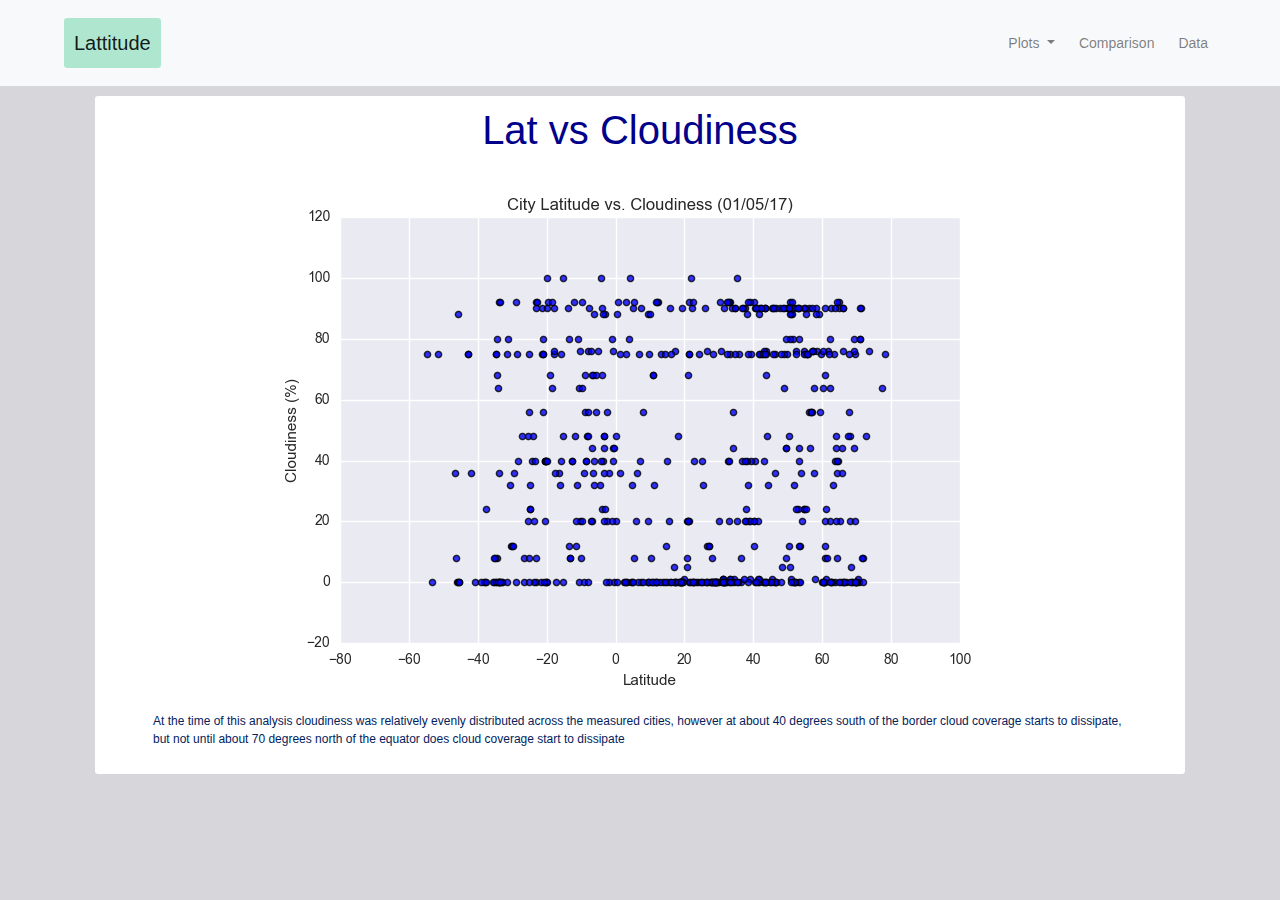
<file: Lat_vs_Cloud.html>
<!DOCTYPE html>
<html lang="en">

<head>
<meta charset="UTF-8">
<title>Lat vs Cloudiness</title>
<link rel="stylesheet" href="https://stackpath.bootstrapcdn.com/bootstrap/4.3.1/css/bootstrap.min.css" integrity="sha384-ggOyR0iXCbMQv3Xipma34MD+dH/1fQ784/j6cY/iJTQUOhcWr7x9JvoRxT2MZw1T" crossorigin="anonymous">


<link rel="stylesheet" href="style.css">
</head>

<body style="background-color:rgb(214, 214, 219)">

<nav class="navbar navbar-expand-lg navbar-expand-sm navbar-light bg-light">
    <a class="navbar-brand box rounded-sm mx-5" href="index.html">Lattitude</a>
    <button class="navbar-toggler" type="button" data-toggle="collapse" data-target="#navbarSupportedContent" aria-controls="navbarSupportedContent" aria-expanded="false" aria-label="Toggle navigation">
    <span class="navbar-toggler-icon"></span>
    </button>

    <div class="collapse navbar-collapse justify-content-end" id="navbarSupportedContent">
    <ul class="navbar-nav tiny mx-5">
       
        <li class="nav-item dropdown  ml-5">
        <a class="nav-link dropdown-toggle" href="#" id="navbarDropdown" role="button" data-toggle="dropdown" aria-haspopup="true" aria-expanded="false">
            Plots
        </a>
        <div class="dropdown-menu" aria-labelledby="navbarDropdown">
            <a class="dropdown-item" href="Lat_vs_Temp.html">Lat vs Temp</a>
            <a class="dropdown-item" href="Lat_vs_Hum.html">Lat vs Humidity</a>
            <a class="dropdown-item" href="Lat_vs_Cloud.html">Lat vs Cloudiness</a>
            <a class="dropdown-item" href="Lat_vs_Wind.html">Lat vs Wind</a>
            <div class="dropdown-divider"></div>
            <a class="dropdown-item" href="#">Something else here</a>
        </div>
        </li>
        <li class="nav-item  ml-2">
        <a class="nav-link" href="Comparison.html" tabindex="-1" aria-disabled="true">Comparison</a>
        </li>
        
        <li class="nav-item  ml-2">
        <a class="nav-link" href="Data.html" tabindex="-1" aria-disabled="true">Data</a>
        </li>
    </ul>

    
    <!-- <form class="form-inline my-2 my-lg-0">
        <input class="form-control mr-sm-2" type="search" placeholder="Search" aria-label="Search">
        <button class="btn btn-outline-success my-2 my-sm-0" type="submit">Search</button>
    </form> -->
    </div>
</nav>

<div class="container">
    <div class="row justify-content-md-center whitebox rounded-sm">
        <h1 style=color:darkblue;>Lat vs Cloudiness</h1>
        <img src="Resources/assets/images/Fig3.png" class="img-fluid" alt=""/>
        <p class="mx-5" style="font-size:12px; color:#03225C;">At the time of this analysis cloudiness was relatively evenly distributed across the measured cities, however at about 40 degrees south of the border cloud coverage starts to dissipate, but not until about 70 degrees north of the equator does cloud coverage start to dissipate</p>
    </div>
</div>


<script src="https://code.jquery.com/jquery-3.3.1.slim.min.js" integrity="sha384-q8i/X+965DzO0rT7abK41JStQIAqVgRVzpbzo5smXKp4YfRvH+8abtTE1Pi6jizo" crossorigin="anonymous"></script>
<script src="https://cdnjs.cloudflare.com/ajax/libs/popper.js/1.14.7/umd/popper.min.js" integrity="sha384-UO2eT0CpHqdSJQ6hJty5KVphtPhzWj9WO1clHTMGa3JDZwrnQq4sF86dIHNDz0W1" crossorigin="anonymous"></script>
<script src="https://stackpath.bootstrapcdn.com/bootstrap/4.3.1/js/bootstrap.min.js" integrity="sha384-JjSmVgyd0p3pXB1rRibZUAYoIIy6OrQ6VrjIEaFf/nJGzIxFDsf4x0xIM+B07jRM" crossorigin="anonymous"></script>

</body>

</html>
</file>
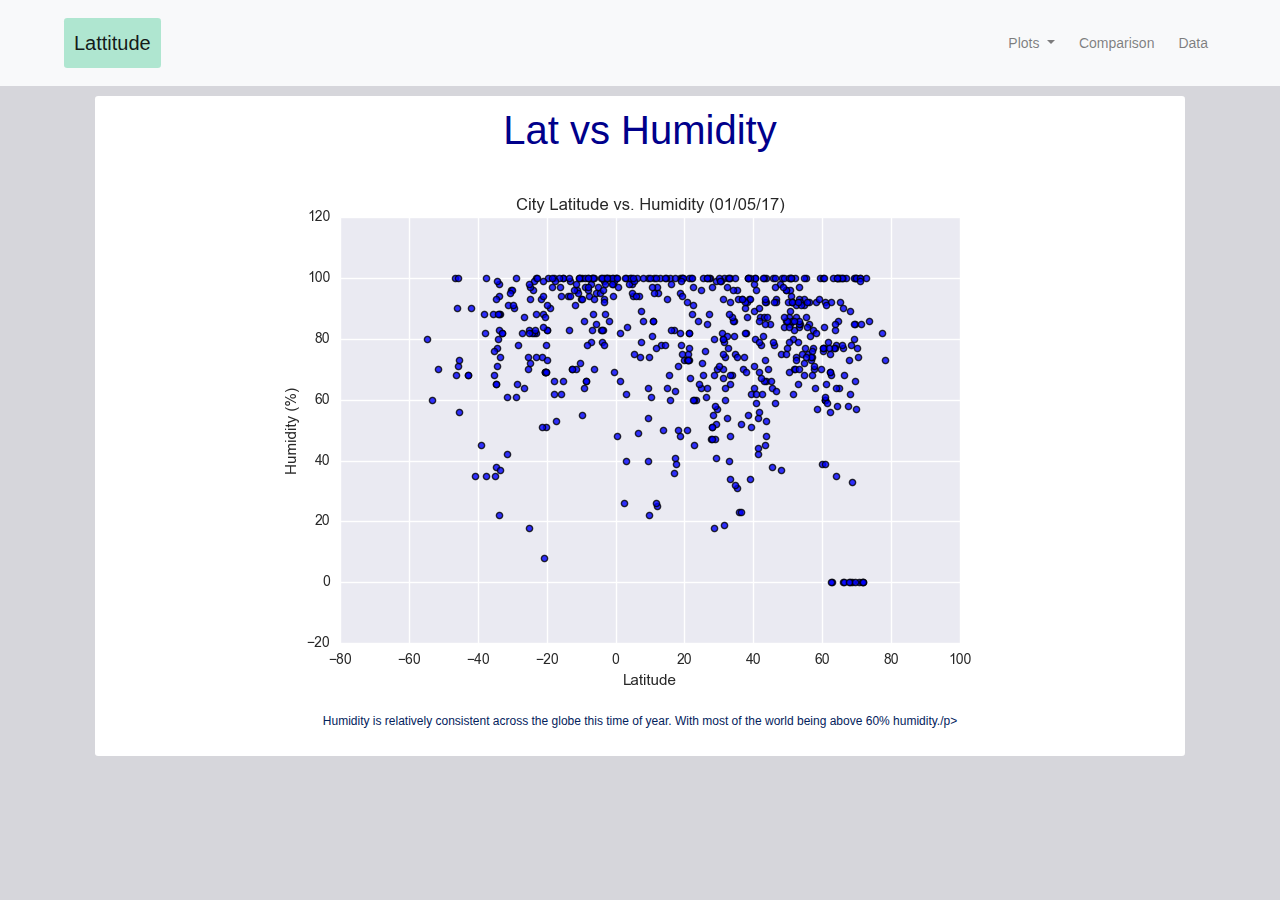
<file: Lat_vs_Hum.html>
<!DOCTYPE html>
<html lang="en">

<head>
<meta charset="UTF-8">
<title>Lat vs Humdity</title>
<link rel="stylesheet" href="https://stackpath.bootstrapcdn.com/bootstrap/4.3.1/css/bootstrap.min.css" integrity="sha384-ggOyR0iXCbMQv3Xipma34MD+dH/1fQ784/j6cY/iJTQUOhcWr7x9JvoRxT2MZw1T" crossorigin="anonymous">


<link rel="stylesheet" href="style.css">
</head>

<body style="background-color:rgb(214, 214, 219)">

<nav class="navbar navbar-expand-lg navbar-expand-sm navbar-light bg-light">
    <a class="navbar-brand box rounded-sm  mx-5" href="index.html">Lattitude</a>
    <button class="navbar-toggler" type="button" data-toggle="collapse" data-target="#navbarSupportedContent" aria-controls="navbarSupportedContent" aria-expanded="false" aria-label="Toggle navigation">
    <span class="navbar-toggler-icon"></span>
    </button>

    <div class="collapse navbar-collapse justify-content-end" id="navbarSupportedContent">
    <ul class="navbar-nav tiny mx-5">
       
        <li class="nav-item dropdown  ml-5">
        <a class="nav-link dropdown-toggle" href="#" id="navbarDropdown" role="button" data-toggle="dropdown" aria-haspopup="true" aria-expanded="false">
            Plots
        </a>
        <div class="dropdown-menu" aria-labelledby="navbarDropdown">
                <a class="dropdown-item" href="Lat_vs_Temp.html">Lat vs Temp</a>
                <a class="dropdown-item" href="Lat_vs_Hum.html">Lat vs Humidity</a>
                <a class="dropdown-item" href="Lat_vs_Cloud.html">Lat vs Cloudiness</a>
                <a class="dropdown-item" href="Lat_vs_Wind.html">Lat vs Wind</a>
                <div class="dropdown-divider"></div>
                <a class="dropdown-item" href="#">Something else here</a>
            </div>
        </li>
        <li class="nav-item  ml-2">
            <a class="nav-link" href="Comparison.html" tabindex="-1" aria-disabled="true">Comparison</a>
        </li>
        
        <li class="nav-item  ml-2">
            <a class="nav-link" href="Data.html" tabindex="-1" aria-disabled="true">Data</a>
        </li>
    </ul>

    
    <!-- <form class="form-inline my-2 my-lg-0">
        <input class="form-control mr-sm-2" type="search" placeholder="Search" aria-label="Search">
        <button class="btn btn-outline-success my-2 my-sm-0" type="submit">Search</button>
    </form> -->
    </div>
</nav>

<div class="container">
    <div class="row justify-content-md-center whitebox rounded-sm">
        <h1 style=color:darkblue;>Lat vs Humidity</h1>
        <img src="Resources/assets/images/Fig2.png" class="img-fluid" alt=""/>
        <p class="mx-5" style="font-size:12px; color:#03225C;">Humidity is relatively consistent across the globe this time of year. With most of the world being above 60% humidity./p>
    </div>
</div>


<script src="https://code.jquery.com/jquery-3.3.1.slim.min.js" integrity="sha384-q8i/X+965DzO0rT7abK41JStQIAqVgRVzpbzo5smXKp4YfRvH+8abtTE1Pi6jizo" crossorigin="anonymous"></script>
<script src="https://cdnjs.cloudflare.com/ajax/libs/popper.js/1.14.7/umd/popper.min.js" integrity="sha384-UO2eT0CpHqdSJQ6hJty5KVphtPhzWj9WO1clHTMGa3JDZwrnQq4sF86dIHNDz0W1" crossorigin="anonymous"></script>
<script src="https://stackpath.bootstrapcdn.com/bootstrap/4.3.1/js/bootstrap.min.js" integrity="sha384-JjSmVgyd0p3pXB1rRibZUAYoIIy6OrQ6VrjIEaFf/nJGzIxFDsf4x0xIM+B07jRM" crossorigin="anonymous"></script>

</body>

</html>
</file>
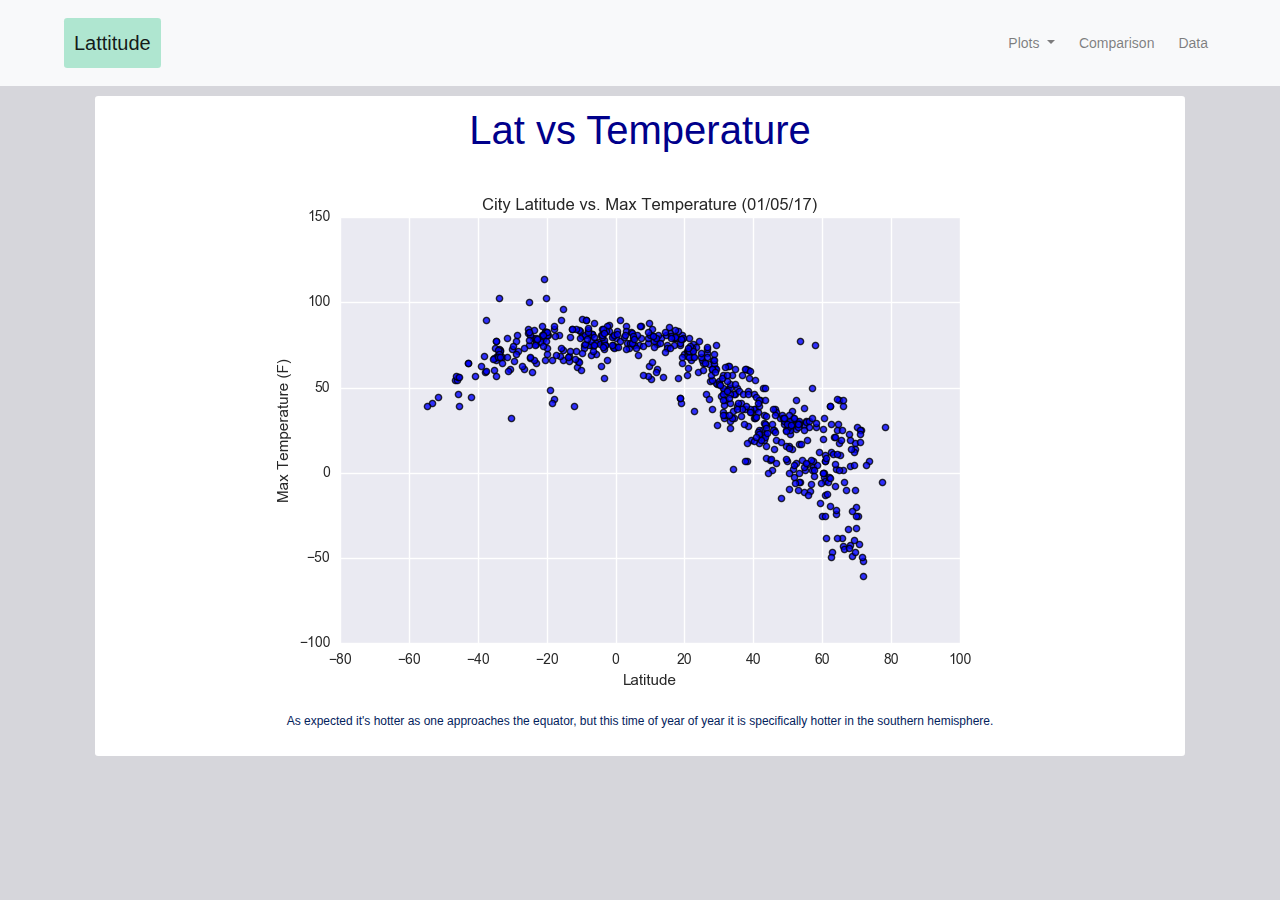
<file: Lat_vs_Temp.html>
<!DOCTYPE html>
<html lang="en">

<head>
<meta charset="UTF-8">
<title>Lat vs Temperature</title>
<link rel="stylesheet" href="https://stackpath.bootstrapcdn.com/bootstrap/4.3.1/css/bootstrap.min.css" integrity="sha384-ggOyR0iXCbMQv3Xipma34MD+dH/1fQ784/j6cY/iJTQUOhcWr7x9JvoRxT2MZw1T" crossorigin="anonymous">


<link rel="stylesheet" href="style.css">
</head>

<body style="background-color:rgb(214, 214, 219)">

<nav class="navbar navbar-expand-lg navbar-expand-sm navbar-light bg-light">
    <a class="navbar-brand box rounded-sm mx-5" href="index.html">Lattitude</a>
    <button class="navbar-toggler" type="button" data-toggle="collapse" data-target="#navbarSupportedContent" aria-controls="navbarSupportedContent" aria-expanded="false" aria-label="Toggle navigation">
    <span class="navbar-toggler-icon"></span>
    </button>

    <div class="collapse navbar-collapse justify-content-end" id="navbarSupportedContent">
    <ul class="navbar-nav tiny mx-5">
       
        <li class="nav-item dropdown  ml-5">
        <a class="nav-link dropdown-toggle" href="#" id="navbarDropdown" role="button" data-toggle="dropdown" aria-haspopup="true" aria-expanded="false">
            Plots
        </a>
        <div class="dropdown-menu" aria-labelledby="navbarDropdown">
                <a class="dropdown-item" href="Lat_vs_Temp.html">Lat vs Temp</a>
                <a class="dropdown-item" href="Lat_vs_Hum.html">Lat vs Humidity</a>
                <a class="dropdown-item" href="Lat_vs_Cloud.html">Lat vs Cloudiness</a>
                <a class="dropdown-item" href="Lat_vs_Wind.html">Lat vs Wind</a>
                <div class="dropdown-divider"></div>
                <a class="dropdown-item" href="#">Something else here</a>
            </div>
        </li>
        <li class="nav-item  ml-2">
            <a class="nav-link" href="Comparison.html" tabindex="-1" aria-disabled="true">Comparison</a>
        </li>
        
        <li class="nav-item  ml-2">
            <a class="nav-link" href="Data.html" tabindex="-1" aria-disabled="true">Data</a>
        </li>
    </ul>

    
    <!-- <form class="form-inline my-2 my-lg-0">
        <input class="form-control mr-sm-2" type="search" placeholder="Search" aria-label="Search">
        <button class="btn btn-outline-success my-2 my-sm-0" type="submit">Search</button>
    </form> -->
    </div>
</nav>

<div class="container">
    <div class="row justify-content-md-center whitebox rounded-sm">
        <h1 style=color:darkblue;>Lat vs Temperature</h1>
        <img src="Resources/assets/images/Fig1.png" class="img-fluid" alt=""/>
        <p class="mx-5" style="font-size:12px; color:#03225C;">As expected it's hotter as one approaches the equator, but this time of year of year it is specifically hotter in the southern hemisphere.</p>
    </div>
</div>


<script src="https://code.jquery.com/jquery-3.3.1.slim.min.js" integrity="sha384-q8i/X+965DzO0rT7abK41JStQIAqVgRVzpbzo5smXKp4YfRvH+8abtTE1Pi6jizo" crossorigin="anonymous"></script>
<script src="https://cdnjs.cloudflare.com/ajax/libs/popper.js/1.14.7/umd/popper.min.js" integrity="sha384-UO2eT0CpHqdSJQ6hJty5KVphtPhzWj9WO1clHTMGa3JDZwrnQq4sF86dIHNDz0W1" crossorigin="anonymous"></script>
<script src="https://stackpath.bootstrapcdn.com/bootstrap/4.3.1/js/bootstrap.min.js" integrity="sha384-JjSmVgyd0p3pXB1rRibZUAYoIIy6OrQ6VrjIEaFf/nJGzIxFDsf4x0xIM+B07jRM" crossorigin="anonymous"></script>

</body>

</html>
</file>
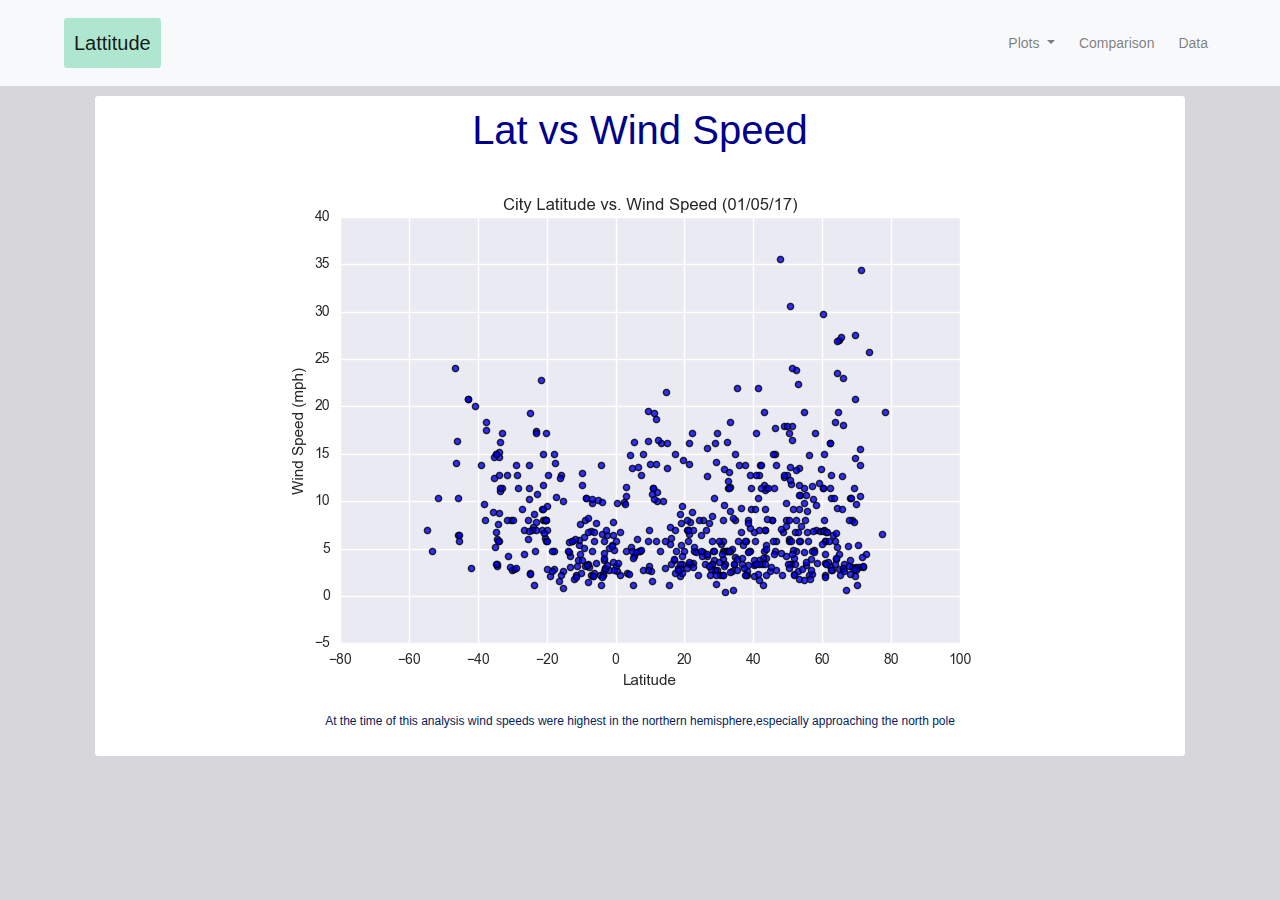
<file: Lat_vs_Wind.html>
<!DOCTYPE html>
<html lang="en">

<head>
<meta charset="UTF-8">
<title>Lat vs Windiness</title>
<link rel="stylesheet" href="https://stackpath.bootstrapcdn.com/bootstrap/4.3.1/css/bootstrap.min.css" integrity="sha384-ggOyR0iXCbMQv3Xipma34MD+dH/1fQ784/j6cY/iJTQUOhcWr7x9JvoRxT2MZw1T" crossorigin="anonymous">


<link rel="stylesheet" href="style.css">
</head>

<body style="background-color:rgb(214, 214, 219)">

<nav class="navbar navbar-expand-lg navbar-expand-sm navbar-light bg-light">
    <a class="navbar-brand box rounded-sm mx-5" href="index.html">Lattitude</a>
    <button class="navbar-toggler" type="button" data-toggle="collapse" data-target="#navbarSupportedContent" aria-controls="navbarSupportedContent" aria-expanded="false" aria-label="Toggle navigation">
    <span class="navbar-toggler-icon"></span>
    </button>

    <div class="collapse navbar-collapse justify-content-end" id="navbarSupportedContent">
    <ul class="navbar-nav tiny mx-5">
       
        <li class="nav-item dropdown  ml-5">
        <a class="nav-link dropdown-toggle" href="#" id="navbarDropdown" role="button" data-toggle="dropdown" aria-haspopup="true" aria-expanded="false">
            Plots
        </a>
        <div class="dropdown-menu" aria-labelledby="navbarDropdown">
            <a class="dropdown-item" href="Lat_vs_Temp.html">Lat vs Temp</a>
            <a class="dropdown-item" href="Lat_vs_Hum.html">Lat vs Humidity</a>
            <a class="dropdown-item" href="Lat_vs_Cloud.html">Lat vs Cloudiness</a>
            <a class="dropdown-item" href="Lat_vs_Wind.html">Lat vs Wind</a>
            <div class="dropdown-divider"></div>
            <a class="dropdown-item" href="#">Something else here</a>
        </div>
        </li>
        <li class="nav-item  ml-2">
            <a class="nav-link" href="Comparison.html" tabindex="-1" aria-disabled="true">Comparison</a>
        </li>
        
        <li class="nav-item  ml-2">
            <a class="nav-link" href="Data.html" tabindex="-1" aria-disabled="true">Data</a>
        </li>
    </ul>

    
    <!-- <form class="form-inline my-2 my-lg-0">
        <input class="form-control mr-sm-2" type="search" placeholder="Search" aria-label="Search">
        <button class="btn btn-outline-success my-2 my-sm-0" type="submit">Search</button>
    </form> -->
    </div>
</nav>

<div class="container">
    <div class="row justify-content-md-center whitebox rounded-sm">
        <h1 style=color:darkblue;>Lat vs Wind Speed</h1>
        <img src="Resources/assets/images/Fig4.png" class="img-fluid" alt=""/>
        <p class="mx-5" style="font-size:12px; color:#03225C;">At the time of this analysis wind speeds were highest in the northern hemisphere,especially approaching the north pole</p>
    </div>
</div>


<script src="https://code.jquery.com/jquery-3.3.1.slim.min.js" integrity="sha384-q8i/X+965DzO0rT7abK41JStQIAqVgRVzpbzo5smXKp4YfRvH+8abtTE1Pi6jizo" crossorigin="anonymous"></script>
<script src="https://cdnjs.cloudflare.com/ajax/libs/popper.js/1.14.7/umd/popper.min.js" integrity="sha384-UO2eT0CpHqdSJQ6hJty5KVphtPhzWj9WO1clHTMGa3JDZwrnQq4sF86dIHNDz0W1" crossorigin="anonymous"></script>
<script src="https://stackpath.bootstrapcdn.com/bootstrap/4.3.1/js/bootstrap.min.js" integrity="sha384-JjSmVgyd0p3pXB1rRibZUAYoIIy6OrQ6VrjIEaFf/nJGzIxFDsf4x0xIM+B07jRM" crossorigin="anonymous"></script>

</body>

</html>
</file>
<file: style.css>
.box {
  min-height: 50px;
  padding: 10px;
  
  margin: 10px;
  font-weight: 400;
  color: #fff;
  
  background: rgb(175, 230, 208);
}

.whitebox {
  min-height: 50px;
  padding: 10px;
  
  margin: 10px;
  font-weight: 400;
  color: rgb(19, 2, 2);
  
  background: rgb(255, 255, 255);
}

.whitebox2 {
  min-height: 50px;
  font-weight: 400;
  color: rgb(19, 2, 2);
  
  background: rgb(255, 255, 255);
}

span.text {
  font-size: 1em
}

.white {
  background: rgb(255, 255, 255);
}

.purple {
  background: rebeccapurple;
}

.red {
  background: indianred;
}

.tiny{
  font-size: 14px
}
</file>
